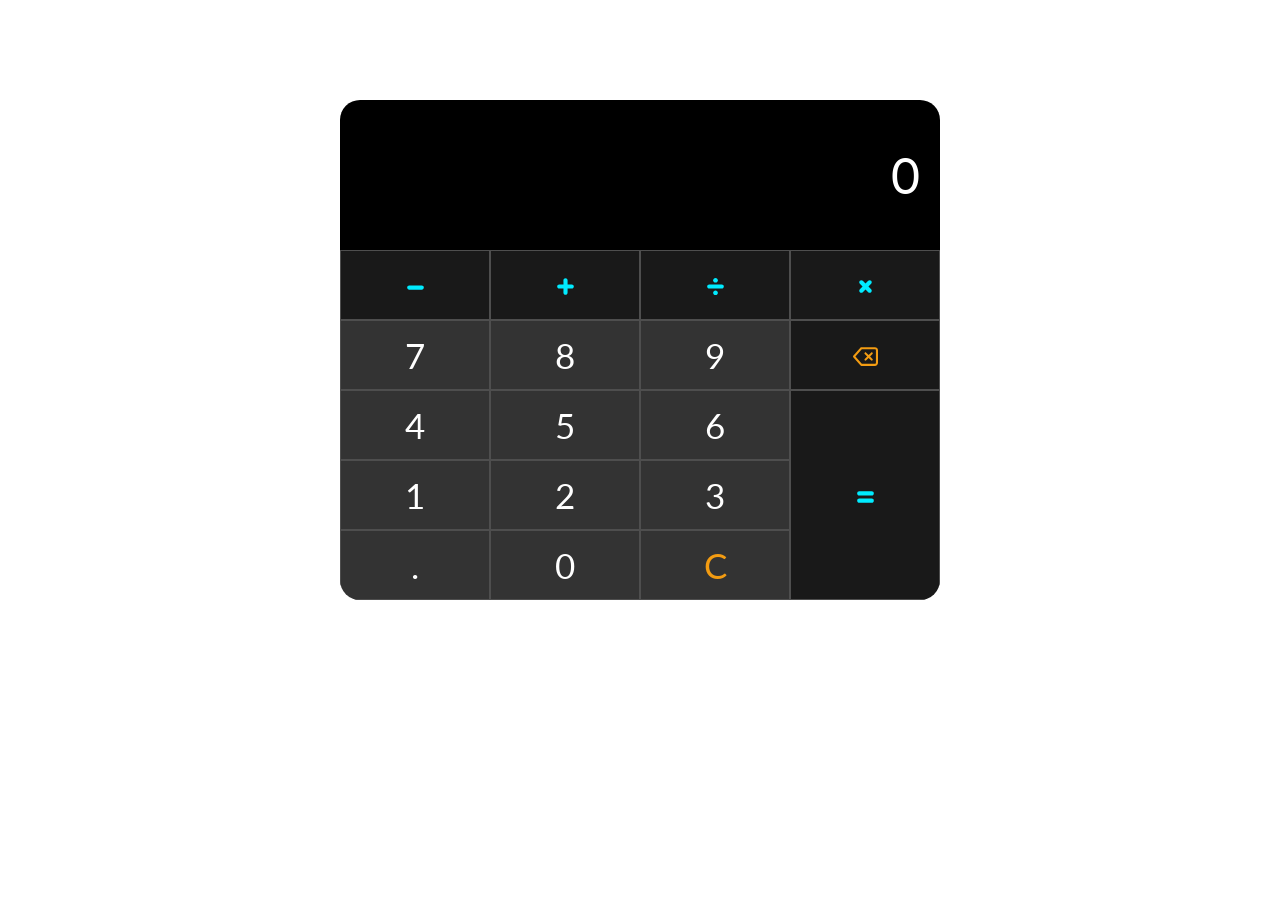
<file: index.html>
<!DOCTYPE html>
<html>
  <head>
    <meta charset="utf-8" />
    <meta http-equiv="X-UA-Compatible" content="IE=edge" />
    <title>Calculator</title>
    <meta name="viewport" content="width=device-width, initial-scale=1" />
    <link
      href="https://fonts.googleapis.com/css2?family=Lato:wght@300;400;700;900&display=swap"
      rel="stylesheet"
    />
    <link rel="stylesheet" type="text/css" media="screen" href="style.css" />
  </head>
  <body>
    <div class="calculator">
      <div class="calculator__screen">0</div>
      <div class="calculator__keypad">
        <button data-key="-" class="key minus">
          <svg data-key="-">
            <use data-key="-" xlink:href="img/sprite.svg#icon-minus"></use>
          </svg>
        </button>
        <button data-key="+" class="key plus">
          <svg data-key="+">
            <use data-key="+" xlink:href="img/sprite.svg#icon-plus"></use>
          </svg>
        </button>
        <button data-key="/" class="key division">
          <svg data-key="/">
            <use data-key="/" xlink:href="img/sprite.svg#icon-divide"></use>
          </svg>
        </button>
        <button data-key="*" class="key times">
          <svg data-key="*">
            <use data-key="*" xlink:href="img/sprite.svg#icon-times"></use>
          </svg>
        </button>
        <button data-key="7" class="key seven">7</button>
        <button data-key="8" class="key eight">8</button>
        <button data-key="9" class="key nine">9</button>
        <button data-key="delete" class="key delete">
          <svg data-key="delete">
            <use data-key="delete" xlink:href="img/sprite.svg#icon-delete"></use>
          </svg>
        </button>
        <button data-key="4" class="key four">4</button>
        <button data-key="5" class="key five">5</button>
        <button data-key="6" class="key six">6</button>
        <button data-key="1" class="key one">1</button>
        <button data-key="2" class="key two">2</button>
        <button data-key="3" class="key three">3</button>
        <button data-key="=" class="key equals">
          <svg data-key="=">
            <use data-key="=" xlink:href="img/sprite.svg#icon-equals"></use>
          </svg>
        </button>
        <button data-key="." class="key decimal">.</button>
        <button data-key="0" class="key zero">0</button>
        <button data-key="C" class="key clear">C</button>
      </div>
    </div>
  </body>
  <script src="script.js"></script>
</html>
</file>
<file: style.css>
:root {
  --primary-color: #00ebff;
  --secondary-color: #f39c12;
}

*,
*::before,
*::after {
  margin: 0;
  padding: 0;
  box-sizing: inherit;
}

html {
  box-sizing: border-box;
  font-size: 62.5%;
}

body {
  font-family: 'Lato', sans-serif;
  font-weight: 400;
}

.calculator {
  max-width: 60rem;
  margin: 10rem auto;
  height: 50rem;
  border-radius: 2rem;
  overflow: hidden;

  display: grid;
  grid-template-rows: 1fr 5fr;
}

.calculator__screen {
  height: 15rem;
  font-size: 5rem;
  padding: 1rem;
  padding-right: 2rem;
  background: black;
  color: white;
  overflow: auto;

  display: grid;
  align-items: center;
  justify-items: end;
}

/* .calculator__screen::-webkit-scrollbar { 
  width: 0;
  height: 0;
} */

.calculator__keypad {
  width: 100%;
  display: grid;
  grid-template-columns: repeat(4, 1fr);
  grid-template-rows: repeat(5, 1fr);
}

.calculator__keypad button {
  font-family: inherit;
}

.equals {
  grid-column: 4 / 5;
  grid-row: 3 / 6;
}

svg {
  fill: var(--primary-color);
  width: 2.5rem;
  height: 2.5rem;
}

.key {
  background: rgba(0, 0, 0, 0.8);
  border: 0.1px solid rgb(78, 78, 78);
  color: white;
  font-size: 3.5rem;
  outline: none;
}

.key:hover {
  opacity: 0.85;
}

.key:active {
  opacity: 0.9;
}

.pressed {
  opacity: 0.9;
}

.minus,
.plus,
.times,
.division,
.delete,
.equals {
  background: rgba(0, 0, 0, 0.9);
}

.clear {
  color: var(--secondary-color);
}

.delete svg {
  fill: var(--secondary-color);
}
</file>
